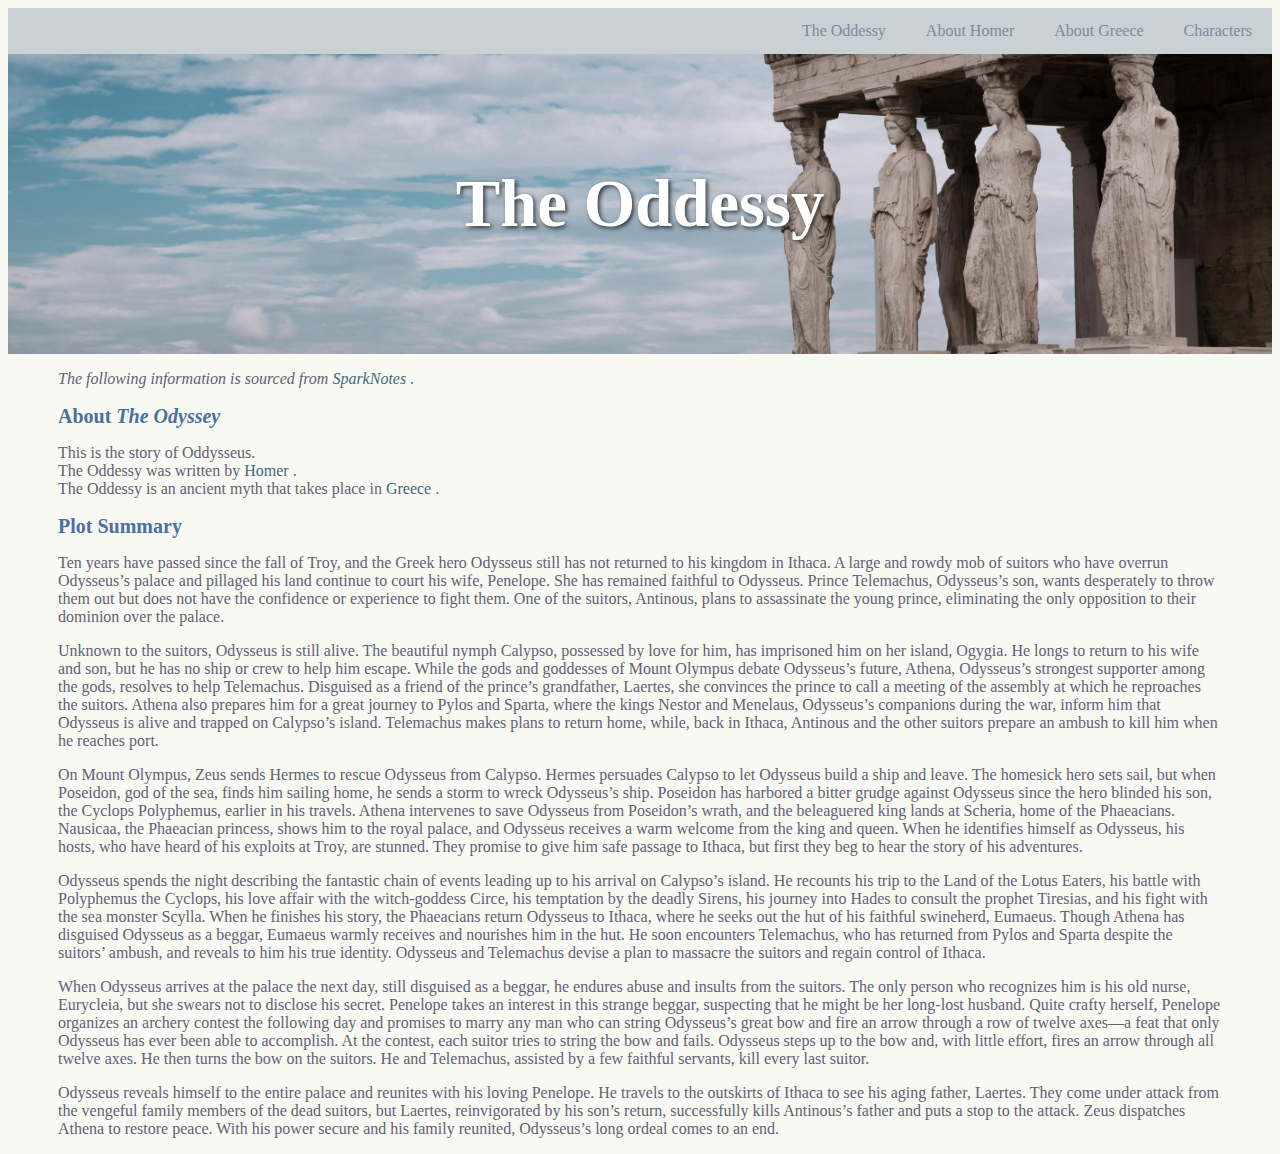
<file: myth/index.html>
<!DOCTYPE html>

<head>
    <title>The Oddessy</title>
    <link rel="stylesheet" type="text/css" href="myth.css" />
</head>

<body>
    <nav>
        <a href="characters.html">Characters</a>
        <a href="about.html">About Greece</a>
        <a href="oddy.html">About Homer</a>
        <a href="index.html">The Oddessy</a>
    </nav>
    
    <div class="title-section">
        <h1>The Oddessy</h1>
    </div>

    <div class = "greece">
        <div>
            <p>
                <i>
                    The following information is sourced from 
                    <a href="https://www.sparknotes.com/lit/odyssey/summary/">
                        SparkNotes
                    </a>.
                </i>
            </p>
            <div>
                <h2>About 
                    <i>
                        The Odyssey
                    </i>
                </h2>
                <p>This is the story of Oddysseus.<br>
                    The Oddessy was written by 
                    <a href="oddy.html">
                        Homer
                    </a>. <br>
                    The Oddessy is an ancient myth that takes place in 
                    <a href="about.html">
                        Greece
                    </a>.
                </p>
            </div>
            <div>
                <h2>Plot Summary</h2>
                <p>
                    Ten years have passed since the fall of Troy, and the Greek hero Odysseus still has not returned to his kingdom in Ithaca. 
                    A large and rowdy mob of suitors who have overrun Odysseus’s palace and pillaged his land continue to court his wife, Penelope. 
                    She has remained faithful to Odysseus. Prince Telemachus, Odysseus’s son, wants desperately to throw them out but does not have 
                    the confidence or experience to fight them. One of the suitors, Antinous, plans to assassinate the young prince, eliminating the 
                    only opposition to their dominion over the palace.
                </p>
                <p>
                    Unknown to the suitors, Odysseus is still alive. The beautiful nymph Calypso, possessed by love for him, has imprisoned him on 
                    her island, Ogygia. He longs to return to his wife and son, but he has no ship or crew to help him escape. While the gods and 
                    goddesses of Mount Olympus debate Odysseus’s future, Athena, Odysseus’s strongest supporter among the gods, resolves to help 
                    Telemachus. Disguised as a friend of the prince’s grandfather, Laertes, she convinces the prince to call a meeting of the 
                    assembly at which he reproaches the suitors. Athena also prepares him for a great journey to Pylos and Sparta, where the kings 
                    Nestor and Menelaus, Odysseus’s companions during the war, inform him that Odysseus is alive and trapped on Calypso’s island. 
                    Telemachus makes plans to return home, while, back in Ithaca, Antinous and the other suitors prepare an ambush to kill him when 
                    he reaches port.
                </p>
                <p>
                    On Mount Olympus, Zeus sends Hermes to rescue Odysseus from Calypso. Hermes persuades Calypso to let Odysseus build a ship and 
                    leave. The homesick hero sets sail, but when Poseidon, god of the sea, finds him sailing home, he sends a storm to wreck 
                    Odysseus’s ship. Poseidon has harbored a bitter grudge against Odysseus since the hero blinded his son, the Cyclops Polyphemus, 
                    earlier in his travels. Athena intervenes to save Odysseus from Poseidon’s wrath, and the beleaguered king lands at Scheria, home 
                    of the Phaeacians. Nausicaa, the Phaeacian princess, shows him to the royal palace, and Odysseus receives a warm welcome from the 
                    king and queen. When he identifies himself as Odysseus, his hosts, who have heard of his exploits at Troy, are stunned. They 
                    promise to give him safe passage to Ithaca, but first they beg to hear the story of his adventures.
                </p>
                <p>
                    Odysseus spends the night describing the fantastic chain of events leading up to his arrival on Calypso’s island. He recounts his 
                    trip to the Land of the Lotus Eaters, his battle with Polyphemus the Cyclops, his love affair with the witch-goddess Circe, his 
                    temptation by the deadly Sirens, his journey into Hades to consult the prophet Tiresias, and his fight with the sea monster Scylla. 
                    When he finishes his story, the Phaeacians return Odysseus to Ithaca, where he seeks out the hut of his faithful swineherd, Eumaeus. 
                    Though Athena has disguised Odysseus as a beggar, Eumaeus warmly receives and nourishes him in the hut. He soon encounters Telemachus, 
                    who has returned from Pylos and Sparta despite the suitors’ ambush, and reveals to him his true identity. Odysseus and Telemachus 
                    devise a plan to massacre the suitors and regain control of Ithaca.
                </p>
                <p>
                    When Odysseus arrives at the palace the next day, still disguised as a beggar, he endures abuse and insults from the suitors. 
                    The only person who recognizes him is his old nurse, Eurycleia, but she swears not to disclose his secret. Penelope takes an 
                    interest in this strange beggar, suspecting that he might be her long-lost husband. Quite crafty herself, Penelope organizes an 
                    archery contest the following day and promises to marry any man who can string Odysseus’s great bow and fire an arrow through a 
                    row of twelve axes—a feat that only Odysseus has ever been able to accomplish. At the contest, each suitor tries to string the 
                    bow and fails. Odysseus steps up to the bow and, with little effort, fires an arrow through all twelve axes. He then turns the 
                    bow on the suitors. He and Telemachus, assisted by a few faithful servants, kill every last suitor.
                </p>
                <p>
                    Odysseus reveals himself to the entire palace and reunites with his loving Penelope. He travels to the outskirts of Ithaca to 
                    see his aging father, Laertes. They come under attack from the vengeful family members of the dead suitors, but Laertes, 
                    reinvigorated by his son’s return, successfully kills Antinous’s father and puts a stop to the attack. Zeus dispatches Athena 
                    to restore peace. With his power secure and his family reunited, Odysseus’s long ordeal comes to an end.
                </p>
            </div>
        </div>
    </div>
</body>

</html>
</file>
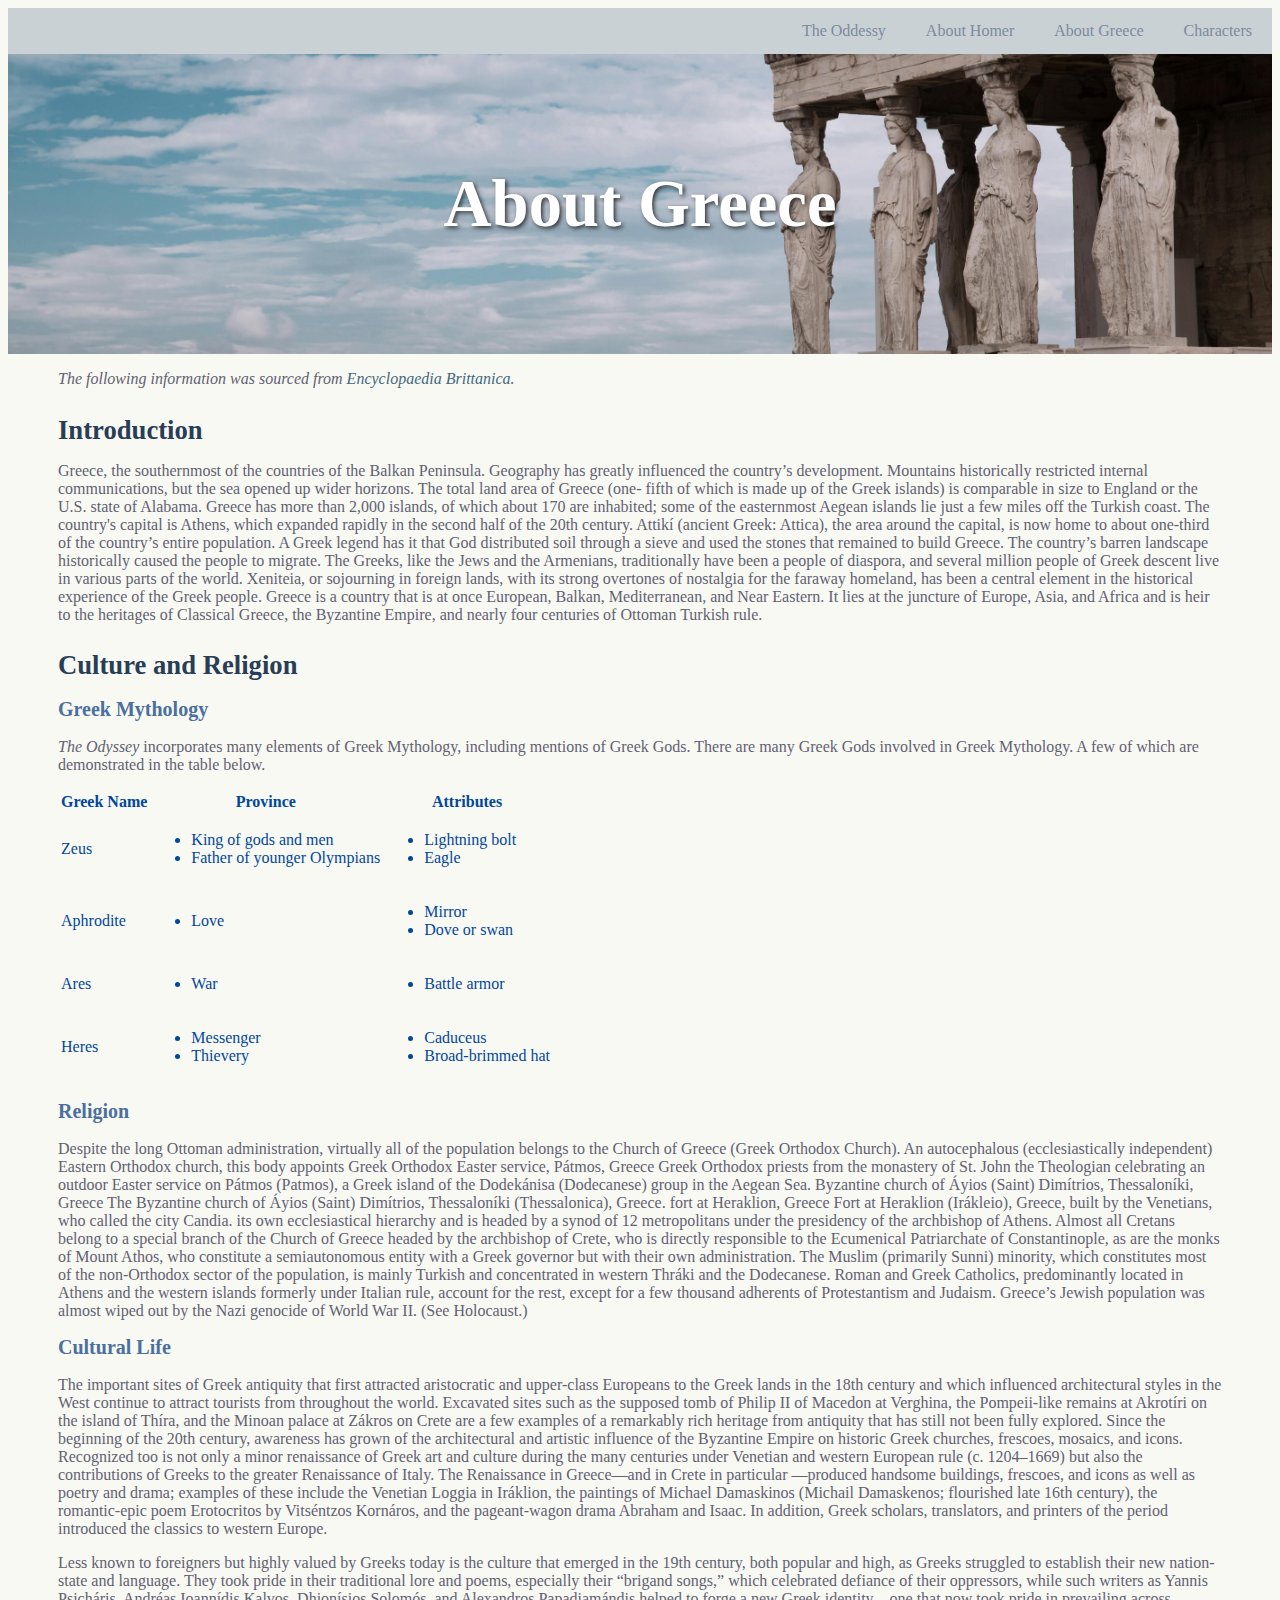
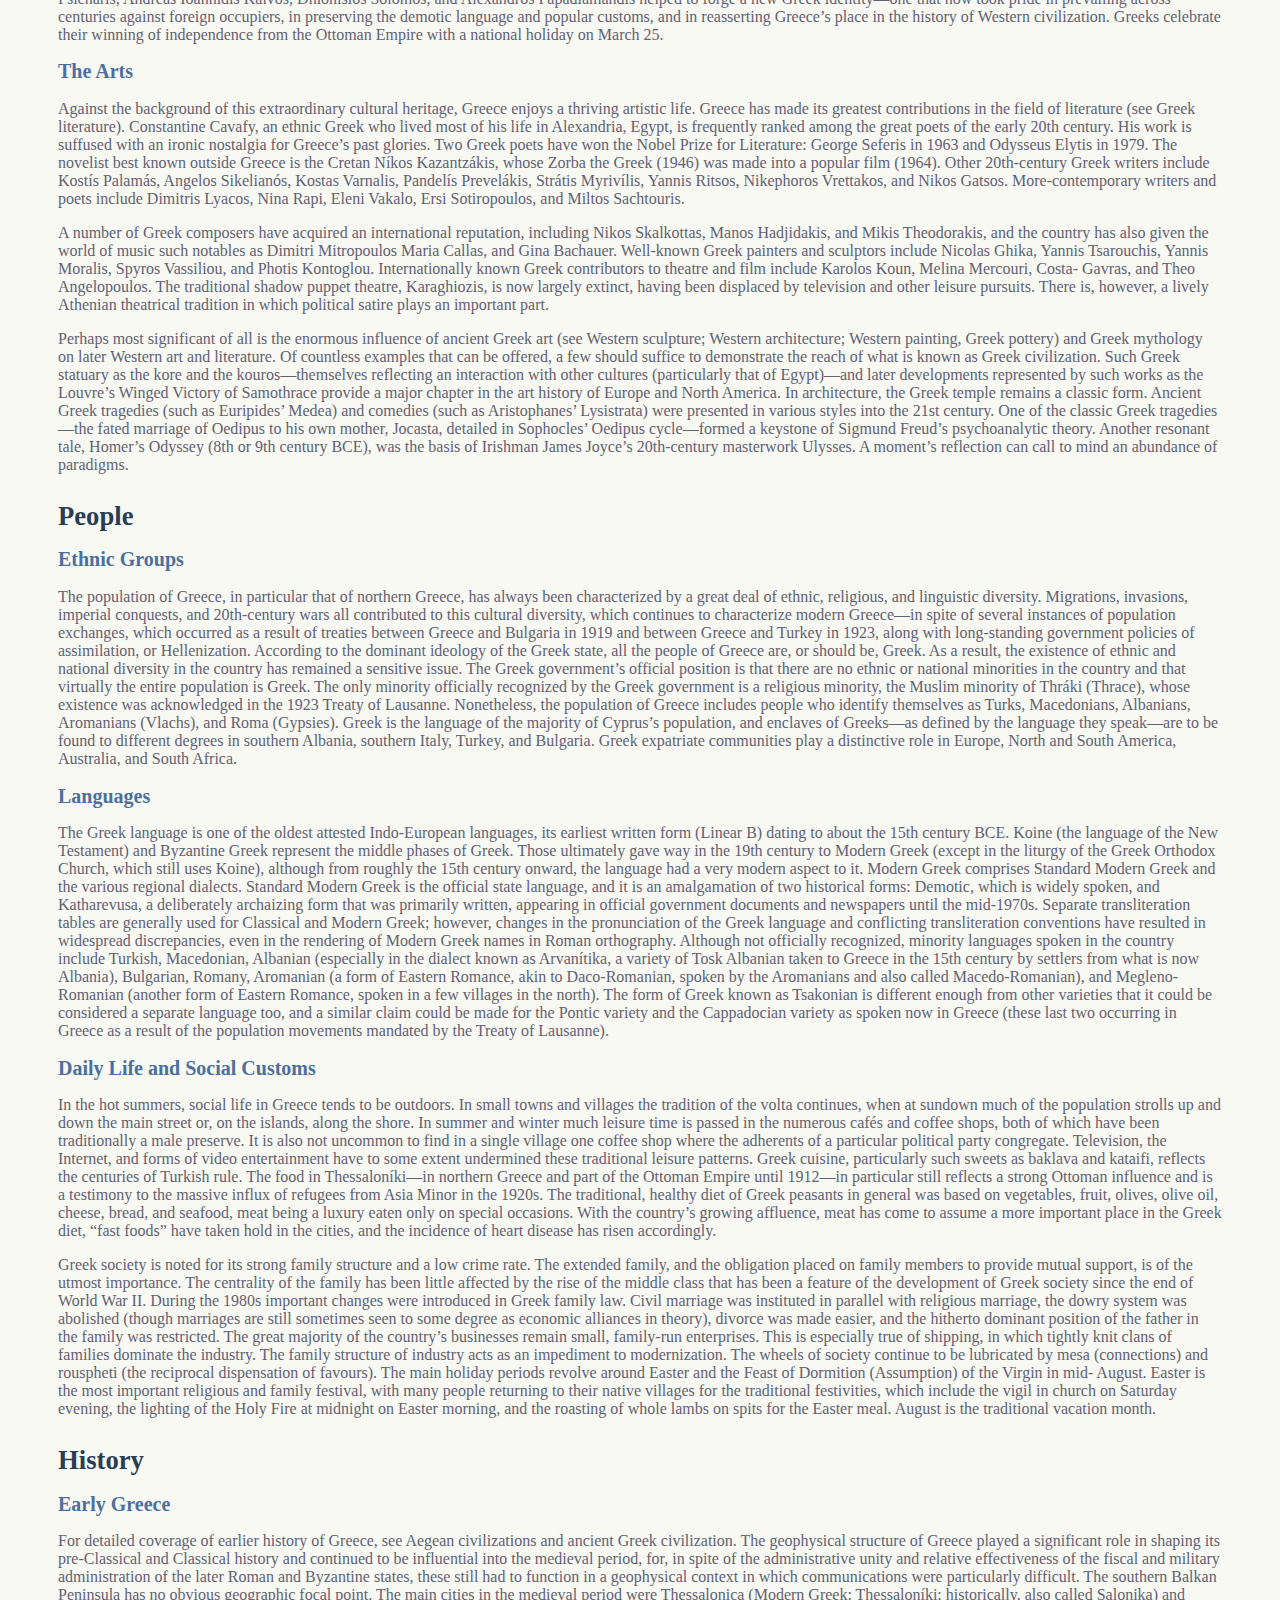
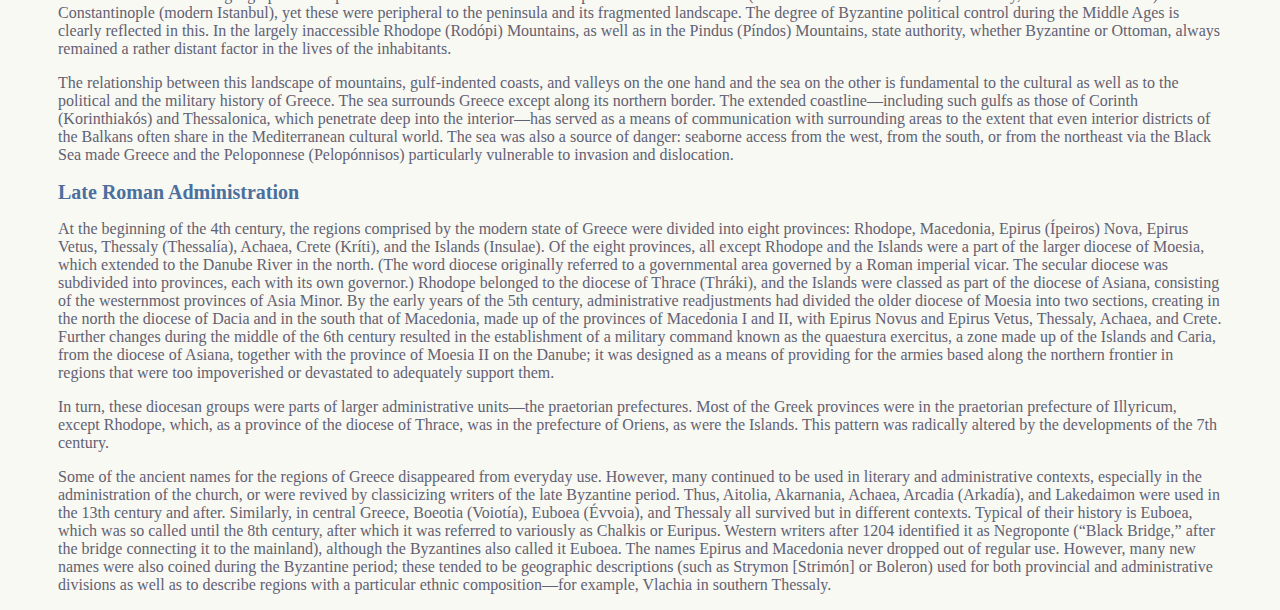
<file: myth/about.html>
<!DOCTYPE html>

<head>
    <title>About Greece</title>
    <link rel="stylesheet" type="text/css" href="myth.css" />
</head>

<body>
    <nav>
        <a href="characters.html">Characters</a>
        <a href="about.html">About Greece</a>
        <a href="oddy.html">About Homer</a>
        <a href="index.html">The Oddessy</a>
    </nav>

    <div class="title-section">
        <h1>About Greece</h1>
    </div>

    <div class = "greece">
    
        <p>
            <i>The following information was sourced from <a href="https://www.britannica.com/place/Greece">Encyclopaedia Brittanica</a>.</i>
        </p>
        <div>
            <h3>Introduction</h3>
            <p>
                Greece, the southernmost of the countries of the Balkan Peninsula. Geography has greatly influenced the country’s 
                development. Mountains historically restricted internal communications, but the
                sea opened up wider horizons. The total land area of Greece (one-
                fifth of which is made up of the Greek islands) is comparable in size
                to England or the U.S. state of Alabama.
                Greece has more than 2,000 islands, of which about 170 are
                inhabited; some of the easternmost Aegean islands lie just a few
                miles off the Turkish coast. The country's capital is Athens, which
                expanded rapidly in the second half of the 20th century. Attikí
                (ancient Greek: Attica), the area around the capital, is now home to
                about one-third of the country’s entire population.
                A Greek legend has it that God distributed soil through a sieve and
                used the stones that remained to build Greece. The country’s barren
                landscape historically caused the people to migrate. The Greeks, like
                the Jews and the Armenians, traditionally have been a people of
                diaspora, and several million people of Greek descent live in various
                parts of the world. Xeniteia, or sojourning in foreign lands, with its
                strong overtones of nostalgia for the faraway homeland, has been a
                central element in the historical experience of the Greek people.
                Greece is a country that is at once European, Balkan, Mediterranean,
                and Near Eastern. It lies at the juncture of Europe, Asia, and Africa
                and is heir to the heritages of Classical Greece, the Byzantine
                Empire, and nearly four centuries of Ottoman Turkish rule.
            </p>
        </div>
        <div>
            <h3>Culture and Religion</h3>
            <h2>Greek Mythology</h2>
            <p>
                <i>
                    The Odyssey
                </i> 
                incorporates many elements of Greek Mythology, including mentions of Greek Gods. 
                There are many Greek Gods involved in Greek Mythology. A few of which are demonstrated in the table below. 
            </p>
            
            <table class="gods_table">
                <tr>
                    <th>Greek Name</th>
                    <th>Province</th>
                    <th>Attributes</th>
                </tr>
                <tr>
                    <td>Zeus</td>
                    <td>
                        <ul>
                            <li>King of gods and men</li>
                            <li>Father of younger Olympians</li>
                        </ul>
                    </td>
                    <td>
                        <ul>
                            <li>Lightning bolt</li>
                            <li>Eagle</li>
                        </ul>
                    </td>
                </tr>
                <tr>
                    <td>Aphrodite</td>
                    <td>
                        <ul>
                            <li>Love</li>
                        </ul>
                    </td>
                    <td>
                        <ul>
                            <li>Mirror</li>
                            <li>Dove or swan</li>
                        </ul>
                    </td>
                </tr>
                <tr>
                    <td>Ares</td>
                    <td>
                        <ul>
                            <li>War</li>
                        </ul>
                    </td>
                    <td>
                        <ul>
                            <li>Battle armor</li>
                        </ul>
                    </td>
                </tr>
                <tr>
                    <td>Heres</td>
                    <td>
                        <ul>
                            <li>Messenger</li>
                            <li>Thievery</li>
                        </ul>
                    </td>
                    <td>
                        <ul>
                            <li>Caduceus</li>
                            <li>Broad-brimmed hat</li>
                        </ul>
                    </td>
                </tr>
            </table>
            
            <h2>Religion</h2>
            <p>
                Despite the long Ottoman administration, virtually all of the population belongs to the Church of Greece (Greek
                Orthodox Church). An autocephalous (ecclesiastically independent) Eastern Orthodox church, this body appoints
                Greek Orthodox Easter service,
                Pátmos, Greece
                Greek Orthodox priests from the
                monastery of St. John the Theologian
                celebrating an outdoor Easter service
                on Pátmos (Patmos), a Greek island
                of the Dodekánisa (Dodecanese)
                group in the Aegean Sea.
                Byzantine church of Áyios (Saint)
                Dimítrios, Thessaloníki, Greece
                The Byzantine church of Áyios (Saint)
                Dimítrios, Thessaloníki
                (Thessalonica), Greece.
                fort at Heraklion, Greece
                Fort at Heraklion (Irákleio), Greece,
                built by the Venetians, who called the
                city Candia.
                its own ecclesiastical hierarchy and is headed by a synod of 12
                metropolitans under the presidency of the archbishop of Athens.
                Almost all Cretans belong to a special branch of the Church of
                Greece headed by the archbishop of Crete, who is directly
                responsible to the Ecumenical Patriarchate of Constantinople, as are
                the monks of Mount Athos, who constitute a semiautonomous entity
                with a Greek governor but with their own administration.
                The Muslim (primarily Sunni) minority, which constitutes most of
                the non-Orthodox sector of the population, is mainly Turkish and
                concentrated in western Thráki and the Dodecanese. Roman and
                Greek Catholics, predominantly located in Athens and the western
                islands formerly under Italian rule, account for the rest, except for a
                few thousand adherents of Protestantism and Judaism. Greece’s
                Jewish population was almost wiped out by the Nazi genocide of
                World War II. (See Holocaust.)
            </p>
        
            <h2>Cultural Life</h2>
            <p>
                The important sites of Greek antiquity that first attracted aristocratic and upper-class Europeans to the Greek
                lands in the 18th century and which influenced architectural styles in the West continue to attract tourists from
                throughout the world. Excavated sites such as the supposed tomb of Philip II of Macedon at Verghina, the
                Pompeii-like remains at Akrotíri on the island of Thíra, and the Minoan palace at Zákros on Crete are a few
                examples of a remarkably rich heritage from antiquity that has still not been fully explored. Since the beginning
                of the 20th century, awareness has grown of the architectural and artistic influence of the Byzantine Empire on
                historic Greek churches, frescoes, mosaics, and icons. Recognized too is not only a minor renaissance of Greek
                art and culture during the many centuries under Venetian and western European rule (c. 1204–1669) but also the
                contributions of Greeks to the greater Renaissance of Italy. The Renaissance in Greece—and in Crete in particular
                —produced handsome buildings, frescoes, and icons as well as poetry and drama; examples of these include the
                Venetian Loggia in Iráklion, the paintings of Michael Damaskinos (Michail Damaskenos; flourished late 16th
                century), the romantic-epic poem Erotocritos by Vitséntzos Kornáros, and the pageant-wagon drama Abraham
                and Isaac. In addition, Greek scholars, translators, and printers of the period introduced the classics to western
                Europe.
            </p>
            <p>
                Less known to foreigners but highly valued by Greeks today is the culture that emerged in the 19th century, both
                popular and high, as Greeks struggled to establish their new nation-state and language. They took pride in their
                traditional lore and poems, especially their “brigand songs,” which celebrated defiance of their oppressors, while
                such writers as Yannis Psicháris, Andréas Ioannídis Kalvos, Dhionísios Solomós, and Alexandros Papadiamándis
                helped to forge a new Greek identity—one that now took pride in prevailing across centuries against foreign
                occupiers, in preserving the demotic language and popular customs, and in reasserting Greece’s place in the
                history of Western civilization. Greeks celebrate their winning of independence from the Ottoman Empire with a
                national holiday on March 25.
            </p>
        
            <h2>The Arts</h2>
        
            <p> 
                Against the background of this extraordinary cultural heritage, Greece enjoys a thriving artistic life. Greece has
                made its greatest contributions in the field of literature (see Greek literature). Constantine Cavafy, an ethnic Greek
                who lived most of his life in Alexandria, Egypt, is frequently ranked among the great poets of the early 20th
                century. His work is suffused with an ironic nostalgia for Greece’s past glories. Two Greek poets have won the
                Nobel Prize for Literature: George Seferis in 1963 and Odysseus Elytis in 1979. The novelist best known outside
                Greece is the Cretan Níkos Kazantzákis, whose Zorba the Greek (1946) was made into a popular film (1964).
                Other 20th-century Greek writers include Kostís Palamás, Angelos Sikelianós, Kostas Varnalis, Pandelís
                Prevelákis, Strátis Myrivílis, Yannis Ritsos, Nikephoros Vrettakos, and Nikos Gatsos. More-contemporary writers
                and poets include Dimitris Lyacos, Nina Rapi, Eleni Vakalo, Ersi Sotiropoulos, and Miltos Sachtouris.
            </p>
            <p>
                A number of Greek composers have acquired an international reputation, including Nikos Skalkottas, Manos
                Hadjidakis, and Mikis Theodorakis, and the country has also given the world of music such notables as Dimitri
                Mitropoulos Maria Callas, and Gina Bachauer. Well-known Greek painters and sculptors include Nicolas Ghika,
                Yannis Tsarouchis, Yannis Moralis, Spyros Vassiliou, and Photis Kontoglou.
                Internationally known Greek contributors to theatre and film include Karolos Koun, Melina Mercouri, Costa-
                Gavras, and Theo Angelopoulos. The traditional shadow puppet theatre, Karaghiozis, is now largely extinct,
                having been displaced by television and other leisure pursuits. There is, however, a lively Athenian theatrical
                tradition in which political satire plays an important part.
            </p>
            <p>
                Perhaps most significant of all is the enormous influence of ancient Greek art (see Western sculpture; Western
                architecture; Western painting, Greek pottery) and Greek mythology on later Western art and literature. Of
                countless examples that can be offered, a few should suffice to demonstrate the reach of what is known as Greek
                civilization. Such Greek statuary as the kore and the kouros—themselves reflecting an interaction with other
                cultures (particularly that of Egypt)—and later developments represented by such works as the Louvre’s Winged
                Victory of Samothrace provide a major chapter in the art history of Europe and North America. In architecture, the
                Greek temple remains a classic form. Ancient Greek tragedies (such as Euripides’ Medea) and comedies (such as
                Aristophanes’ Lysistrata) were presented in various styles into the 21st century. One of the classic Greek tragedies
                —the fated marriage of Oedipus to his own mother, Jocasta, detailed in Sophocles’ Oedipus cycle—formed a
                keystone of Sigmund Freud’s psychoanalytic theory. Another resonant tale, Homer’s Odyssey (8th or 9th century
                BCE), was the basis of Irishman James Joyce’s 20th-century masterwork Ulysses. A moment’s reflection can call
                to mind an abundance of paradigms.
            </p>
        </div>
        

        <div>
            <h3>People</h3>
            <h2>Ethnic Groups</h2>
            <p>
                The population of Greece, in particular that of northern Greece, has always been characterized by a great deal of ethnic, religious, and
                linguistic diversity. Migrations, invasions, imperial conquests, and 20th-century wars all contributed to this
                cultural diversity, which continues to characterize modern Greece—in spite of several instances of population
                exchanges, which occurred as a result of treaties between Greece and Bulgaria in 1919 and between Greece and
                Turkey in 1923, along with long-standing government policies of assimilation, or Hellenization. According to the
                dominant ideology of the Greek state, all the people of Greece are, or should be, Greek. As a result, the existence
                of ethnic and national diversity in the country has remained a sensitive issue. The Greek government’s official
                position is that there are no ethnic or national minorities in the country and that virtually the entire population is
                Greek. The only minority officially recognized by the Greek government is a religious minority, the Muslim
                minority of Thráki (Thrace), whose existence was acknowledged in the 1923 Treaty of Lausanne. Nonetheless,
                the population of Greece includes people who identify themselves as Turks, Macedonians, Albanians, Aromanians
                (Vlachs), and Roma (Gypsies). Greek is the language of the majority of Cyprus’s population, and enclaves of
                Greeks—as defined by the language they speak—are to be found to different degrees in southern Albania,
                southern Italy, Turkey, and Bulgaria. Greek expatriate communities play a distinctive role in Europe, North and
                South America, Australia, and South Africa.
            </p>
            <h2>Languages</h2>
            <p>
                The Greek language is one of the oldest attested Indo-European languages, its earliest written form (Linear B)
                dating to about the 15th century BCE. Koine (the language of the New Testament) and Byzantine Greek represent
                the middle phases of Greek. Those ultimately gave way in the 19th century to Modern Greek (except in the liturgy
                of the Greek Orthodox Church, which still uses Koine), although from roughly the 15th century onward, the
                language had a very modern aspect to it. Modern Greek comprises Standard Modern Greek and the various
                regional dialects. Standard Modern Greek is the official state language, and it is an amalgamation of two
                historical forms: Demotic, which is widely spoken, and Katharevusa, a deliberately archaizing form that was
                primarily written, appearing in official government documents and newspapers until the mid-1970s. Separate
                transliteration tables are generally used for Classical and Modern Greek; however, changes in the pronunciation
                of the Greek language and conflicting transliteration conventions have resulted in widespread discrepancies, even
                in the rendering of Modern Greek names in Roman orthography. Although not officially recognized, minority
                languages spoken in the country include Turkish, Macedonian, Albanian (especially in the dialect known as
                Arvanítika, a variety of Tosk Albanian taken to Greece in the 15th century by settlers from what is now Albania),
                Bulgarian, Romany, Aromanian (a form of Eastern Romance, akin to Daco-Romanian, spoken by the Aromanians
                and also called Macedo-Romanian), and Megleno-Romanian (another form of Eastern Romance, spoken in a few
                villages in the north). The form of Greek known as Tsakonian is different enough from other varieties that it could
                be considered a separate language too, and a similar claim could be made for the Pontic variety and the
                Cappadocian variety as spoken now in Greece (these last two occurring in Greece as a result of the population
                movements mandated by the Treaty of Lausanne).
            </p>
                    
            <h2>Daily Life and Social Customs</h2>
            <p>
                In the hot summers, social life in Greece tends to be outdoors. In small towns and villages the tradition of the
                volta continues, when at sundown much of the population strolls up and down the main street or, on the islands,
                along the shore. In summer and winter much leisure time is passed in the numerous cafés and coffee shops, both
                of which have been traditionally a male preserve. It is also not uncommon to find in a single village one coffee
                shop where the adherents of a particular political party congregate. Television, the Internet, and forms of video
                entertainment have to some extent undermined these traditional leisure patterns.
                Greek cuisine, particularly such sweets as baklava and kataifi, reflects the centuries of Turkish rule. The food in
                Thessaloníki—in northern Greece and part of the Ottoman Empire until 1912—in particular still reflects a strong
                Ottoman influence and is a testimony to the massive influx of refugees from Asia Minor in the 1920s. The
                traditional, healthy diet of Greek peasants in general was based on vegetables, fruit, olives, olive oil, cheese,
                bread, and seafood, meat being a luxury eaten only on special occasions. With the country’s growing affluence,
                meat has come to assume a more important place in the Greek diet, “fast foods” have taken hold in the cities, and
                the incidence of heart disease has risen accordingly.
            </p>
            <p>
                Greek society is noted for its strong family structure and a low crime rate. The extended family, and the obligation
                placed on family members to provide mutual support, is of the utmost importance. The centrality of the family
                has been little affected by the rise of the middle class that has been a feature of the development of Greek society
                since the end of World War II. During the 1980s important changes were introduced in Greek family law. Civil
                marriage was instituted in parallel with religious marriage, the dowry system was abolished (though marriages are
                still sometimes seen to some degree as economic alliances in theory), divorce was made easier, and the hitherto
                dominant position of the father in the family was restricted. The great majority of the country’s businesses remain
                small, family-run enterprises. This is especially true of shipping, in which tightly knit clans of families dominate
                the industry. The family structure of industry acts as an impediment to modernization. The wheels of society
                continue to be lubricated by mesa (connections) and rouspheti (the reciprocal dispensation of favours).
                The main holiday periods revolve around Easter and the Feast of Dormition (Assumption) of the Virgin in mid-
                August. Easter is the most important religious and family festival, with many people returning to their native
                villages for the traditional festivities, which include the vigil in church on Saturday evening, the lighting of the
                Holy Fire at midnight on Easter morning, and the roasting of whole lambs on spits for the Easter meal. August is
                the traditional vacation month.
            </p>
        </div>

        <div>
            <h3>History</h3>
            <h2>Early Greece</h2>
            <p> For detailed coverage of earlier history of Greece, see Aegean civilizations and ancient Greek civilization.
                The geophysical structure of Greece played a significant role in shaping its pre-Classical and Classical history and
                continued to be influential into the medieval period, for, in spite of the administrative unity and relative
                effectiveness of the fiscal and military administration of the later Roman and Byzantine states, these still had to
                function in a geophysical context in which communications were particularly difficult. The southern Balkan
                Peninsula has no obvious geographic focal point. The main cities in the medieval period were Thessalonica
                (Modern Greek: Thessaloníki; historically, also called Salonika) and Constantinople (modern Istanbul), yet these
                were peripheral to the peninsula and its fragmented landscape. The degree of Byzantine political control during
                the Middle Ages is clearly reflected in this. In the largely inaccessible Rhodope (Rodópi) Mountains, as well as in
                the Pindus (Píndos) Mountains, state authority, whether Byzantine or Ottoman, always remained a rather distant
                factor in the lives of the inhabitants.
            </p>
            <p>
                The relationship between this landscape of mountains, gulf-indented coasts, and valleys on the one hand and the
                sea on the other is fundamental to the cultural as well as to the political and the military history of Greece. The
                sea surrounds Greece except along its northern border. The extended coastline—including such gulfs as those of
                Corinth (Korinthiakós) and Thessalonica, which penetrate deep into the interior—has served as a means of
                communication with surrounding areas to the extent that even interior districts of the Balkans often share in the
                Mediterranean cultural world. The sea was also a source of danger: seaborne access from the west, from the
                south, or from the northeast via the Black Sea made Greece and the Peloponnese (Pelopónnisos) particularly
                vulnerable to invasion and dislocation.
            </p>
            
            <h2>Late Roman Administration</h2>
            <p>
                At the beginning of the 4th century, the regions comprised by the modern state of Greece were divided into eight
                provinces: Rhodope, Macedonia, Epirus (Ípeiros) Nova, Epirus Vetus, Thessaly (Thessalía), Achaea, Crete (Kríti),
                and the Islands (Insulae). Of the eight provinces, all except Rhodope and the Islands were a part of the larger
                diocese of Moesia, which extended to the Danube River in the north. (The word diocese originally referred to a
                governmental area governed by a Roman imperial vicar. The secular diocese was subdivided into provinces, each
                with its own governor.) Rhodope belonged to the diocese of Thrace (Thráki), and the Islands were classed as part
                of the diocese of Asiana, consisting of the westernmost provinces of Asia Minor. By the early years of the 5th
                century, administrative readjustments had divided the older diocese of Moesia into two sections, creating in the
                north the diocese of Dacia and in the south that of Macedonia, made up of the provinces of Macedonia I and II,
                with Epirus Novus and Epirus Vetus, Thessaly, Achaea, and Crete. Further changes during the middle of the 6th
                century resulted in the establishment of a military command known as the quaestura exercitus, a zone made up of
                the Islands and Caria, from the diocese of Asiana, together with the province of Moesia II on the Danube; it was
                designed as a means of providing for the armies based along the northern frontier in regions that were too
                impoverished or devastated to adequately support them.
            </p>
            <p>
                In turn, these diocesan groups were parts of larger administrative units—the praetorian prefectures. Most of the
                Greek provinces were in the praetorian prefecture of Illyricum, except Rhodope, which, as a province of the
                diocese of Thrace, was in the prefecture of Oriens, as were the Islands. This pattern was radically altered by the
                developments of the 7th century.
            </p>
            <p>
                Some of the ancient names for the regions of Greece disappeared from everyday use. However, many continued
                to be used in literary and administrative contexts, especially in the administration of the church, or were revived
                by classicizing writers of the late Byzantine period. Thus, Aitolia, Akarnania, Achaea, Arcadia (Arkadía), and
                Lakedaimon were used in the 13th century and after. Similarly, in central Greece, Boeotia (Voiotía), Euboea
                (Évvoia), and Thessaly all survived but in different contexts. Typical of their history is Euboea, which was so
                called until the 8th century, after which it was referred to variously as Chalkis or Euripus. Western writers after
                1204 identified it as Negroponte (“Black Bridge,” after the bridge connecting it to the mainland), although the
                Byzantines also called it Euboea. The names Epirus and Macedonia never dropped out of regular use. However,
                many new names were also coined during the Byzantine period; these tended to be geographic descriptions (such
                as Strymon [Strimón] or Boleron) used for both provincial and administrative divisions as well as to describe
                regions with a particular ethnic composition—for example, Vlachia in southern Thessaly.
            </p>
        </div>
    </div>
</body>
</html>
</file>
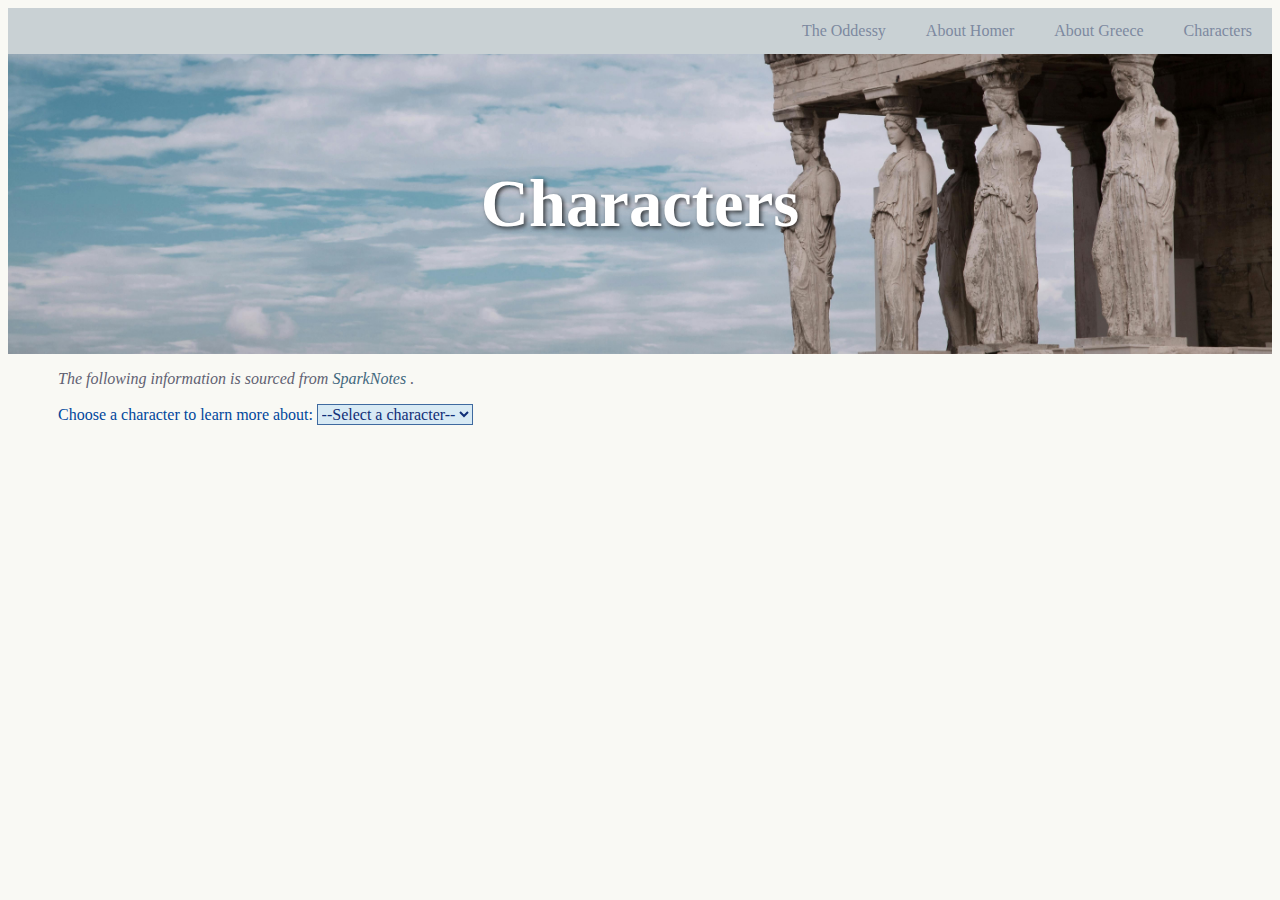
<file: myth/characters.html>
<!DOCTYPE html>

<head>
    <title>Oddysseus</title>
    <link rel="stylesheet" type="text/css" href="myth.css" />
</head>

<body>
    <nav>
        <a href="characters.html">Characters</a>
        <a href="about.html">About Greece</a>
        <a href="oddy.html">About Homer</a>
        <a href="index.html">The Oddessy</a>
    </nav>

    <div class="title-section">
        <h1>Characters</h1>
    </div>

    <div class="greece">
        <p>
            <i>
                The following information is sourced from 
                <a href="https://www.sparknotes.com/lit/odyssey/characters/">
                    SparkNotes
                </a>.
            </i>
        </p>

        <label for="characterSelect" class="gods_table">Choose a character to learn more about:</label>
        <select name = "characters" id="characterSelect" class = "gods_table">
            <option value="none">--Select a character--</option>
            <option value="Odysseus">Odysseus</option>
            <option value="Telemachus">Telemachus</option>
            <option value="Penelope">Penelope</option>
            <option value="Athena">Athena</option>
            <option value="Calypso">Calypso</option>
            <option value="Circe">Circe</option>
        </select>
    </div>


    <div id="paragraphContainer" class="greece">
        <div id="Odysseus" class="hidden container">
            <p>
                Odysseus has the defining character traits of a Homeric leader: strength, courage, nobility, a thirst for glory, and confidence in his authority. His most distinguishing trait, however, is his sharp intellect. Odysseus’s quick thinking helps him out of some very tough situations, as when he escapes from the cave of the Cyclops in Book 9, or when he hides his slaughter of the suitors by having his minstrel strike up a wedding tune in Book 23. He is also a convincing, articulate speaker and can win over or manipulate his audience with ease. When he first addresses Nausicaa on the island of Scheria, for example, his suave, comforting approach quickly wins her trust.
            </p>
            <p>
                Like other Homeric heroes, Odysseus longs to win kleos (“glory” won through great deeds), but he also wishes to complete his nostos (“homecoming”). He enjoys his luxurious life with Calypso in an exotic land, but only to a point. Eventually, he wants to return home, even though he admits that his wife cannot compare with Calypso. He thinks of home throughout the time he spends with the Phaeacians and also while on Circe’s island. Sometimes his glory-seeking gets in the way of his home-seeking, however. He sacks the land of the Cicones but loses men and time in the process. He waits too long in the cave of Polyphemus, enjoying the free milk and cheese he finds, and is trapped there when the Cyclops returns.
            </p>
            <p>
                Homeric characters are generally static. Though they may be very complex and realistic, they do not change over the course of the work as characters in modern novels and stories do. Odysseus and especially Telemachus break this rule. Early in his adventures, Odysseus’s love of glory prompts him to reveal his identity to the Cyclops and bring Poseidon’s wrath down on him. By the end of the epic, he seems much more willing to temper pride with patience. Disguised as a beggar, he does not immediately react to the abuse he receives from the suitors. Instead, he endures it until the traps he has set and the loyalties he has secured put him in a position from which he can strike back effectively.
            </p>
            <img src="odysseus.jpg" alt="Odysseus Image" class="right-image">
        </div>

        <div id = "Telemachus" class="hidden container">
            <p>
                Just an infant when his father left for Troy, Telemachus is still maturing when The Odyssey begins. He is wholly devoted to his mother and to maintaining his father’s estate, but he does not know how to protect them from the suitors. After all, it has only been a few years since he first realized what the suitors’ intentions were. His meeting with Athena in Book 1 changes things. Aside from improving his stature and bearing, she teaches him the responsibilities of a young prince. He soon becomes more assertive. He confronts the suitors and denounces the abuse of his estate, and when Penelope and Eurycleia become anxious or upset, he does not shy away from taking control.
            </p>
            <p>
                Telemachus never fully matches his father’s talents, at least not by The Odyssey’s conclusion. He has a stout heart and an active mind, and sometimes even a bit of a temper, but he never schemes with the same skill or speaks with quite the same fluency as Odysseus. In Book 22, he accidentally leaves a weapons storeroom unlocked, a careless mistake that allows the suitors to arm themselves. While Odysseus does make a few mistakes in judgment over the course of the epic, it is difficult to imagine him making such an absentminded blunder. Telemachus has not yet inherited his father’s brassy pride either. The scene with the bow captures the endpoint of his development perfectly. He tries and tries to string it, and very nearly does, but not quite. This episode reminds us that, at the close of The Odyssey, Telemachus still cannot match his father’s skills but is well on his way.
            </p>
            <img src="telemachus.jpeg" alt="Telemachus Image" class="right-image">
        </div>

        <div id = "Penelope" class="hidden container">
            <p>
                Though she has not seen Odysseus in twenty years, and despite pressure the suitors place on her to remarry, Penelope never loses faith in her husband. Her cares make her somewhat flighty and excitable, however. For this reason, Odysseus, Telemachus, and Athena often prefer to leave her in the dark about matters rather than upset her. Athena must distract her, for instance, so that she does not discover Odysseus’s identity when Eurycleia is washing him. Athena often comes to her in dreams to reassure or comfort her, for Penelope would otherwise spend her nights weeping in her bed.
            </p>
            <p>
                Though her love for Odysseus is unyielding, she responds to the suitors with some indecision. She never refuses to remarry outright. Instead, she puts off her decision and leads them on with promises that she will choose a new husband as soon as certain things happen. Her astute delaying tactics reveal her sly and artful side. The notion of not remarrying until she completes a burial shroud that she will never complete cleverly buys her time. Similarly, some commentators claim that her decision to marry whomever wins the archery contest of Book 21 results from her awareness that only her husband can win it. Some even claim that she recognizes her husband before she admits it to him in Book 2.
            </p>
            <img src="penelope.jpg" alt="Penelope Image" class="right-image">
        </div>
        <div id = "Athena" class="hidden container">
            <p>
                As goddess of wisdom and battle, Athena naturally has a soft spot for the brave and wily Odysseus. She helps him out of many tough situations, including his shipwreck in Book 5 and the mismatched battle of Book 22. She does not merely impart sense and safety to her passive charge, however. She takes an interest in Odysseus for the talents he already has and actively demonstrates. Although she reassures Odysseus during the battle with the suitors, she does not become fully involved, preferring instead to watch Odysseus fight and prevail on his own.
            </p>       
            <p>
                She also often helps Telemachus—as when she sends him off to Pylos and Sparta to earn a name for himself—but she has the most affection for Odysseus. Athena is confident, practical, clever, a master of disguises, and a great warrior, characteristics she finds reflected in Telemachus. Her role as goddess of the womanly arts gets very little attention in The Odyssey. Penelope works at the loom all the time but rarely sees Athena, and then usually only in dreams.
            </p>   
            <img src="athena.jpg" alt="Athena Image" class="right-image">  
        </div>
        <div id = "Calypso" class="hidden container">
            <p>
                Calypso is an immortal goddess who holds Odysseus prisoner for seven years on the island where she lives and forces him to be her lover. Calypso loves Odysseus and wants to make him immortal so he can stay with her and be her husband forever, even though she understands that he doesn’t love her back and wants to return to Penelope. Throughout the poem Calypso is described as “lustrous Calypso” and “the nymph with lovely braids.” In addition to being powerful, Calypso is smart and insightful. When Zeus orders Calypso to release Odysseus, she complains about the gods’ double standard which allows male deities to take human lovers but punishes goddesses who do the same: “You unrivalled lords of jealousy—/scandalized when goddesses sleep with mortals.” Calypso’s speech draws our attention to the similar double standard which exists in the mortal world of the poem. Neither the poet nor any of the poem’s characters rebuke Odysseus for sleeping with Calypso and Circe, but Penelope is repeatedly criticized for allowing the suitors to remain in her house, even though she has little or no power to expel them.
            </p>
            <img src="calypso.jpg" alt="Calypso Image" class="right-image">
        </div>
        <div id = "Circe" class="hidden container">
            <p>
                Circe is an immortal goddess who seeks to prevent Odysseus from returning home. Also like Calypso, Circe is described as “lustrous” and “the nymph with the lovely braids,” and is first seen weaving at her loom. Circe has magic powers, which she uses to turn some of Odysseus’s men into pigs. When Odysseus resists her magic with the help of the god Hermes, Circe invites him into her bed, then bathes him, feeds him, and releases his men from the spell she’s cast on them. Odysseus describes Circe’s home as overflowing with abundant food and luxury: “handmaids bustled through the halls[…]One draped the chairs with fine crimson covers[…]A third mulled heady, heart-warming wine[…]she eased me into a tub and bathed me.” In Circe’s home, Odysseus loses sight of the goal of returning to Ithaca, and he happily spends a year enjoying her hospitality, until his men remind him of their mission. Because Circe succeeds in distracting Odysseus from his quest, she can be seen as representing the dangers of excess comfort and pleasure. Once she agrees not to play any more tricks on Odysseus and his men, Circe turns out to be the ideal host – in fact, too ideal for any guest who wants to eventually leave.
            </p>
            <img src="circe.jpg" alt="Circe Image" class="right-image">
        </div>
    </div>

    <script src="script.js"></script>

</body>
</html>
</file>
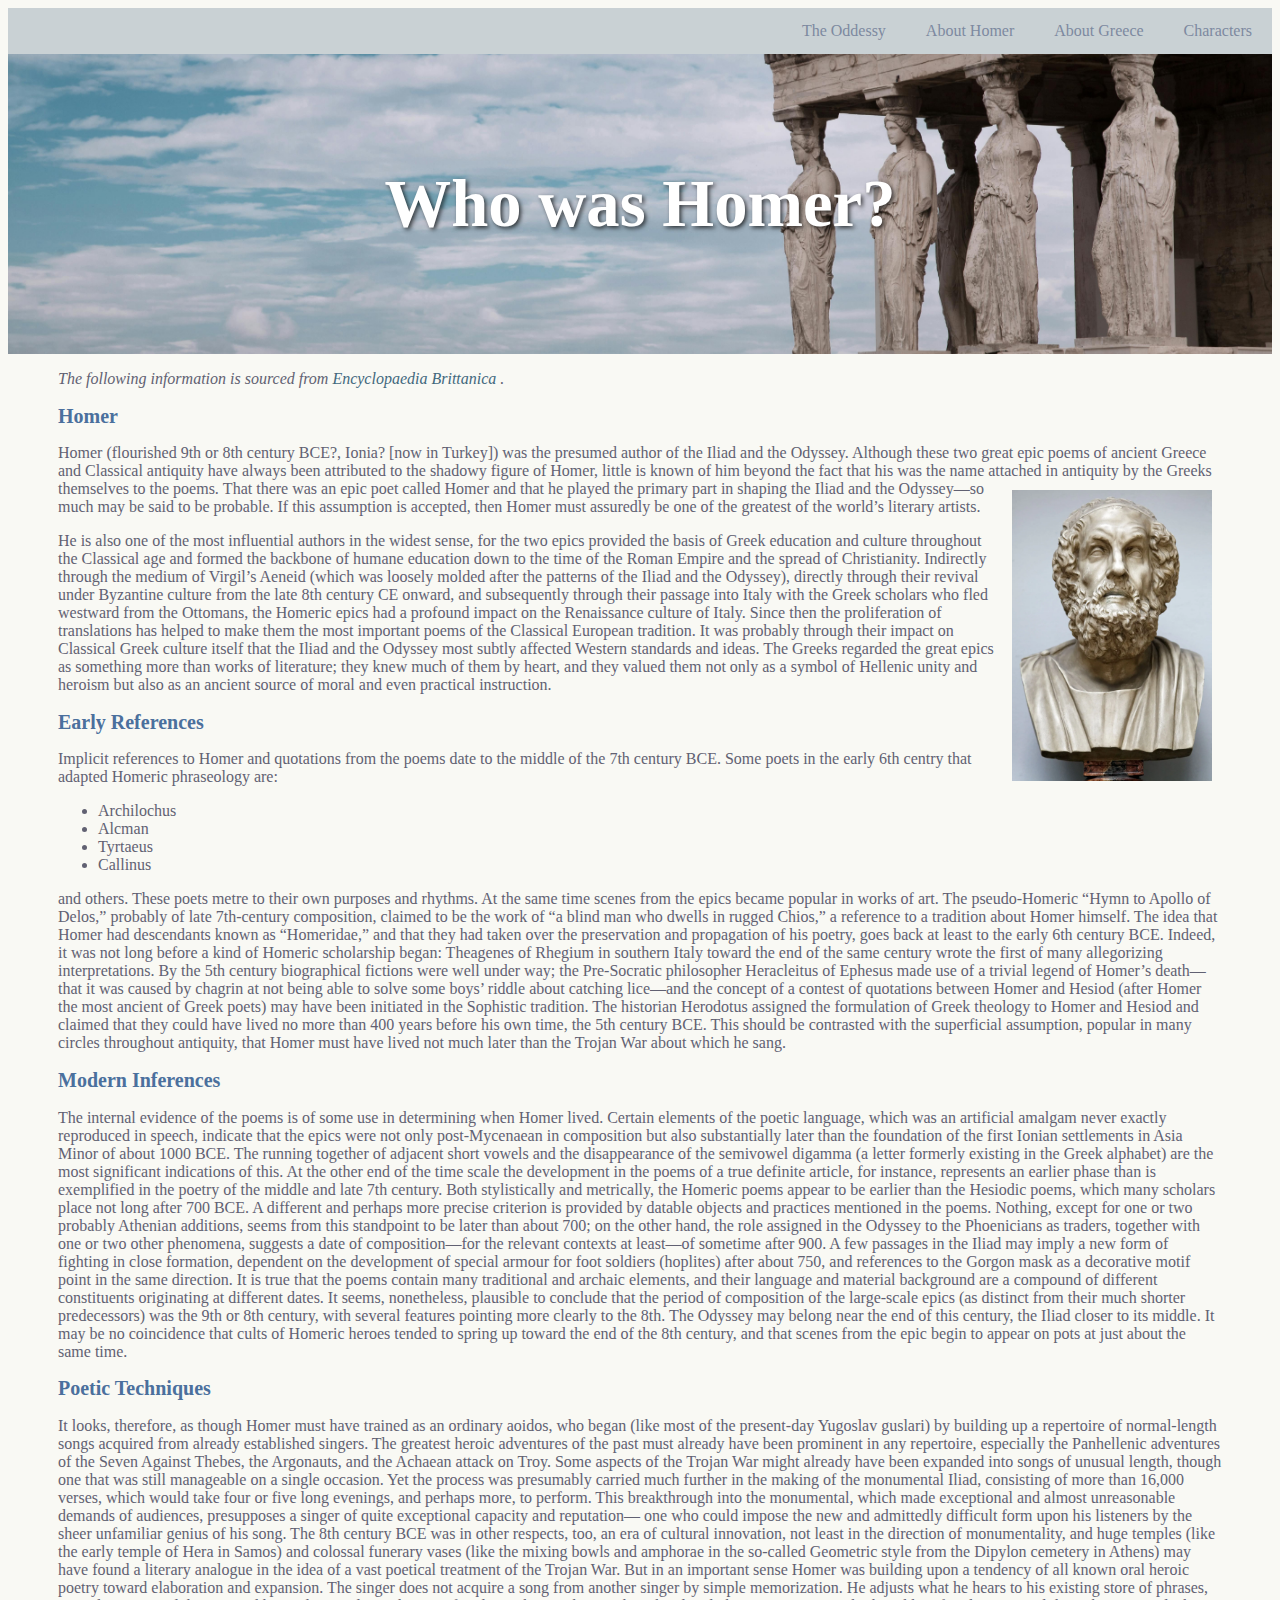
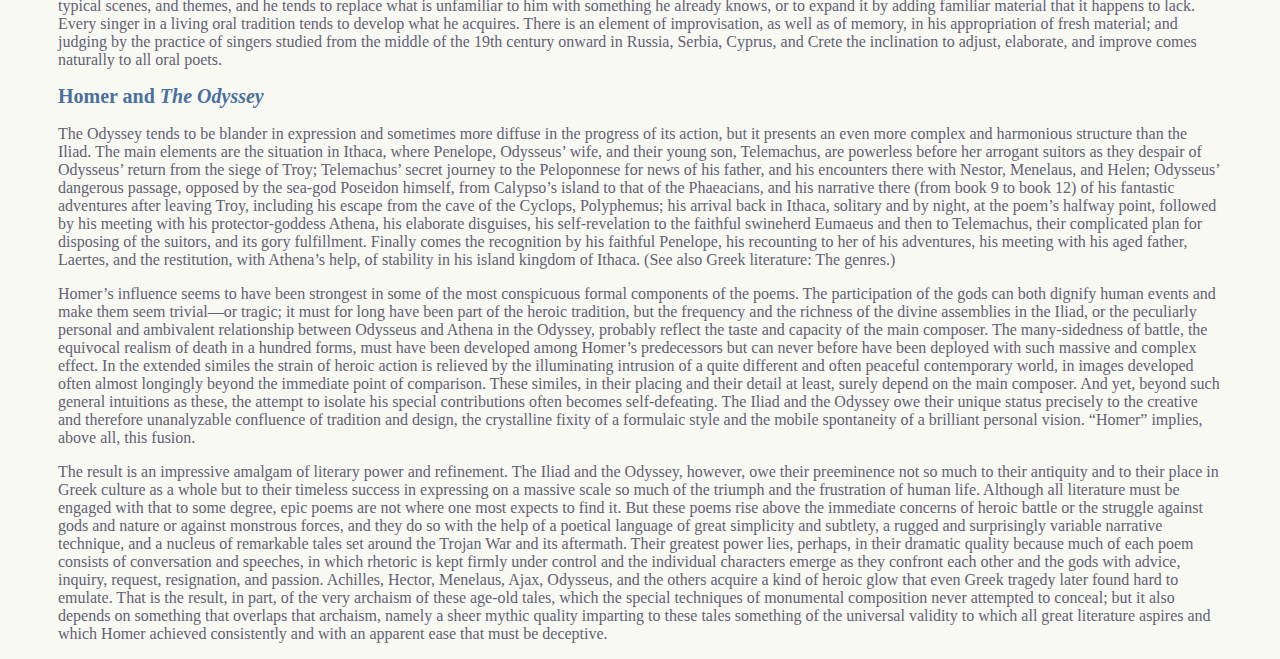
<file: myth/oddy.html>
<!DOCTYPE html>

<head>
    <title>Oddysseus</title>
    <link rel="stylesheet" type="text/css" href="myth.css" />
</head>

<body>
    <nav>
        <a href="characters.html">Characters</a>
        <a href="about.html">About Greece</a>
        <a href="oddy.html">About Homer</a>
        <a href="index.html">The Oddessy</a>
    </nav>

    <div class="title-section">
        <h1>Who was Homer?</h1>
    </div>

    <div class="greece">
        <p>
            <i>
                The following information is sourced from
                <a href="https://www.britannica.com/biography/Homer-Greek-poet">
                    Encyclopaedia Brittanica
                </a>.
            </i>
        </p>

        <h2>Homer</h2>
        <div>
            <p>
                Homer (flourished 9th or 8th century BCE?, Ionia? [now in Turkey])
                was the presumed author of the Iliad and the Odyssey.
                Although these two great epic poems of ancient Greece and Classical
                antiquity have always been attributed to the shadowy figure of
                Homer, little is known of him beyond the fact that his was the name
                attached in antiquity by the Greeks themselves to the poems. <img src="homer.webp" alt="Homer Image" class="inline-image"> That
                there was an epic poet called Homer and that he played the primary
                part in shaping the Iliad and the Odyssey—so much may be said to
                be probable. If this assumption is accepted, then Homer must
                assuredly be one of the greatest of the world’s literary artists.
            </p>
            <p>
                He is also one of the most influential authors in the widest sense, for the two epics provided the basis of Greek
                education and culture throughout the Classical age and formed the backbone of humane education down to the
                time of the Roman Empire and the spread of Christianity. Indirectly through the medium of Virgil’s Aeneid
                (which was loosely molded after the patterns of the Iliad and the Odyssey), directly through their revival under
                Byzantine culture from the late 8th century CE onward, and subsequently through their passage into Italy with the
                Greek scholars who fled westward from the Ottomans, the Homeric epics had a profound impact on the
                Renaissance culture of Italy. Since then the proliferation of translations has helped to make them the most
                important poems of the Classical European tradition.
                It was probably through their impact on Classical Greek culture itself that the Iliad and the Odyssey most subtly
                affected Western standards and ideas. The Greeks regarded the great epics as something more than works of
                literature; they knew much of them by heart, and they valued them not only as a symbol of Hellenic unity and
                heroism but also as an ancient source of moral and even practical instruction.
            </p>
        </div>
        
        <h2>Early References</h2>
        <p>
            Implicit references to Homer and quotations from the poems date to the middle of the 7th century BCE. 
            Some poets in the early 6th centry that adapted Homeric phraseology are: 
        </p>
        <ul class="list_design">
            <li>Archilochus</li>
            <li>Alcman</li>
            <li>Tyrtaeus</li>
            <li>Callinus</li>
        </ul>
        <p>
            and others. These poets metre to their own purposes and rhythms. 
            At the same time scenes from the epics became popular in works of art. The pseudo-Homeric “Hymn to Apollo of Delos,” probably of late 7th-century
            composition, claimed to be the work of “a blind man who dwells in rugged Chios,” a reference to a tradition
            about Homer himself. The idea that Homer had descendants known as “Homeridae,” and that they had taken over
            the preservation and propagation of his poetry, goes back at least to the early 6th century BCE. Indeed, it was not
            long before a kind of Homeric scholarship began: Theagenes of Rhegium in southern Italy toward the end of the
            same century wrote the first of many allegorizing interpretations. By the 5th century biographical fictions were
            well under way; the Pre-Socratic philosopher Heracleitus of Ephesus made use of a trivial legend of Homer’s
            death—that it was caused by chagrin at not being able to solve some boys’ riddle about catching lice—and the
            concept of a contest of quotations between Homer and Hesiod (after Homer the most ancient of Greek poets) may
            have been initiated in the Sophistic tradition. The historian Herodotus assigned the formulation of Greek theology
            to Homer and Hesiod and claimed that they could have lived no more than 400 years before his own time, the 5th
            century BCE. This should be contrasted with the superficial assumption, popular in many circles throughout
            antiquity, that Homer must have lived not much later than the Trojan War about which he sang.
        </p>
        <h2>Modern Inferences</h2>
        <p>
            The internal evidence of the poems is of some use in determining when Homer lived. Certain elements of the
            poetic language, which was an artificial amalgam never exactly reproduced in speech, indicate that the epics were
            not only post-Mycenaean in composition but also substantially later than the foundation of the first Ionian
            settlements in Asia Minor of about 1000 BCE. The running together of adjacent short vowels and the
            disappearance of the semivowel digamma (a letter formerly existing in the Greek alphabet) are the most
            significant indications of this. At the other end of the time scale the development in the poems of a true definite
            article, for instance, represents an earlier phase than is exemplified in the poetry of the middle and late 7th
            century. Both stylistically and metrically, the Homeric poems appear to be earlier than the Hesiodic poems, which
            many scholars place not long after 700 BCE. A different and perhaps more precise criterion is provided by datable
            objects and practices mentioned in the poems. Nothing, except for one or two probably Athenian additions, seems
            from this standpoint to be later than about 700; on the other hand, the role assigned in the Odyssey to the
            Phoenicians as traders, together with one or two other phenomena, suggests a date of composition—for the
            relevant contexts at least—of sometime after 900. A few passages in the Iliad may imply a new form of fighting
            in close formation, dependent on the development of special armour for foot soldiers (hoplites) after about 750,
            and references to the Gorgon mask as a decorative motif point in the same direction. It is true that the poems
            contain many traditional and archaic elements, and their language and material background are a compound of
            different constituents originating at different dates. It seems, nonetheless, plausible to conclude that the period of
            composition of the large-scale epics (as distinct from their much shorter predecessors) was the 9th or 8th century,
            with several features pointing more clearly to the 8th. The Odyssey may belong near the end of this century, the
            Iliad closer to its middle. It may be no coincidence that cults of Homeric heroes tended to spring up toward the
            end of the 8th century, and that scenes from the epic begin to appear on pots at just about the same time.
        </p>
        <h2>Poetic Techniques</h2>
        <p>
            It looks, therefore, as though Homer must have trained as an ordinary aoidos, who began (like most of the
            present-day Yugoslav guslari) by building up a repertoire of normal-length songs acquired from already
            established singers. The greatest heroic adventures of the past must already have been prominent in any
            repertoire, especially the Panhellenic adventures of the Seven Against Thebes, the Argonauts, and the Achaean
            attack on Troy. Some aspects of the Trojan War might already have been expanded into songs of unusual length,
            though one that was still manageable on a single occasion. Yet the process was presumably carried much further
            in the making of the monumental Iliad, consisting of more than 16,000 verses, which would take four or five long
            evenings, and perhaps more, to perform. This breakthrough into the monumental, which made exceptional and
            almost unreasonable demands of audiences, presupposes a singer of quite exceptional capacity and reputation—
            one who could impose the new and admittedly difficult form upon his listeners by the sheer unfamiliar genius of
            his song. The 8th century BCE was in other respects, too, an era of cultural innovation, not least in the direction of
            monumentality, and huge temples (like the early temple of Hera in Samos) and colossal funerary vases (like the
            mixing bowls and amphorae in the so-called Geometric style from the Dipylon cemetery in Athens) may have
            found a literary analogue in the idea of a vast poetical treatment of the Trojan War. But in an important sense
            Homer was building upon a tendency of all known oral heroic poetry toward elaboration and expansion. The
            singer does not acquire a song from another singer by simple memorization. He adjusts what he hears to his
            existing store of phrases, typical scenes, and themes, and he tends to replace what is unfamiliar to him with
            something he already knows, or to expand it by adding familiar material that it happens to lack. Every singer in a
            living oral tradition tends to develop what he acquires. There is an element of improvisation, as well as of
            memory, in his appropriation of fresh material; and judging by the practice of singers studied from the middle of
            the 19th century onward in Russia, Serbia, Cyprus, and Crete the inclination to adjust, elaborate, and improve
            comes naturally to all oral poets.
        </p>
        <h2>Homer and <i>The Odyssey</i></h2>
        <p>
            The Odyssey tends to be blander in expression and sometimes more diffuse in the progress of its action, but it
            presents an even more complex and harmonious structure than the Iliad. The main elements are the situation in
            Ithaca, where Penelope, Odysseus’ wife, and their young son, Telemachus, are powerless before her arrogant
            suitors as they despair of Odysseus’ return from the siege of Troy; Telemachus’ secret journey to the Peloponnese
            for news of his father, and his encounters there with Nestor, Menelaus, and Helen; Odysseus’ dangerous passage,
            opposed by the sea-god Poseidon himself, from Calypso’s island to that of the Phaeacians, and his narrative there
            (from book 9 to book 12) of his fantastic adventures after leaving Troy, including his escape from the cave of the
            Cyclops, Polyphemus; his arrival back in Ithaca, solitary and by night, at the poem’s halfway point, followed by
            his meeting with his protector-goddess Athena, his elaborate disguises, his self-revelation to the faithful
            swineherd Eumaeus and then to Telemachus, their complicated plan for disposing of the suitors, and its gory
            fulfillment. Finally comes the recognition by his faithful Penelope, his recounting to her of his adventures, his
            meeting with his aged father, Laertes, and the restitution, with Athena’s help, of stability in his island kingdom of
            Ithaca. (See also Greek literature: The genres.)
        </p>
        <p>
            Homer’s influence seems to have been strongest in some of the most conspicuous formal components of the
            poems. The participation of the gods can both dignify human events and make them seem trivial—or tragic; it
            must for long have been part of the heroic tradition, but the frequency and the richness of the divine assemblies in
            the Iliad, or the peculiarly personal and ambivalent relationship between Odysseus and Athena in the Odyssey,
            probably reflect the taste and capacity of the main composer. The many-sidedness of battle, the equivocal realism
            of death in a hundred forms, must have been developed among Homer’s predecessors but can never before have
            been deployed with such massive and complex effect. In the extended similes the strain of heroic action is
            relieved by the illuminating intrusion of a quite different and often peaceful contemporary world, in images
            developed often almost longingly beyond the immediate point of comparison. These similes, in their placing and
            their detail at least, surely depend on the main composer. And yet, beyond such general intuitions as these, the
            attempt to isolate his special contributions often becomes self-defeating. The Iliad and the Odyssey owe their
            unique status precisely to the creative and therefore unanalyzable confluence of tradition and design, the
            crystalline fixity of a formulaic style and the mobile spontaneity of a brilliant personal vision. “Homer” implies,
            above all, this fusion.
        </p>
        <p>
            The result is an impressive amalgam of literary power and refinement. The Iliad and the Odyssey, however, owe
            their preeminence not so much to their antiquity and to their place in Greek culture as a whole but to their
            timeless success in expressing on a massive scale so much of the triumph and the frustration of human life.
            Although all literature must be engaged with that to some degree, epic poems are not where one most expects to
            find it. But these poems rise above the immediate concerns of heroic battle or the struggle against gods and nature
            or against monstrous forces, and they do so with the help of a poetical language of great simplicity and subtlety, a
            rugged and surprisingly variable narrative technique, and a nucleus of remarkable tales set around the Trojan War
            and its aftermath. Their greatest power lies, perhaps, in their dramatic quality because much of each poem
            consists of conversation and speeches, in which rhetoric is kept firmly under control and the individual characters
            emerge as they confront each other and the gods with advice, inquiry, request, resignation, and passion. Achilles,
            Hector, Menelaus, Ajax, Odysseus, and the others acquire a kind of heroic glow that even Greek tragedy later
            found hard to emulate. That is the result, in part, of the very archaism of these age-old tales, which the special
            techniques of monumental composition never attempted to conceal; but it also depends on something that
            overlaps that archaism, namely a sheer mythic quality imparting to these tales something of the universal validity
            to which all great literature aspires and which Homer achieved consistently and with an apparent ease that must
            be deceptive.
        </p>
    </div>

</body>

</html>
</file>
<file: myth/myth.css>
body {
    background: #F9F9F4;
    font-size: 28pt;
}
  
div p {
    color: #616172;
    font-size: 12pt; 
}

.list_design {
    color: #616172;
    font-size: 12pt; 
}

a {
    color: #42687D; 
    text-decoration: none; 
}

#characterSelect {
  background-color: #d8eaf4;
  color: #112f77;
  border: 1px solid #3f6a9f;
  font-size: 16px;
  font-family: 'Times New Roman', Times, serif; 
  text-align: center;
}

a:hover {
    color: #3173CA; 
    text-decoration: underline; 
}

a:visited {
    color: #2B3146; 
}

h1 {
  color:#FFFFFF; 
  font-size: 50pt;
}

select option {
  background-color: #FFFFFF; 
  padding: 10px;
  font-size: 16px;
  font-family: Georgia, 'Times New Roman', Times, serif
  }

h2 {
  color: #4B709D; 
  font-size: 15pt;
}

h3 {
  color:#293D56; 
  font-size: 20pt;
  margin-bottom: 5px; 
}

.greece{
  margin-left: 50px;
  margin-right: 50px; 
  font-size: 14px; 
}

.gods_table{
  font-size: 16px; 
  color:#01479C
}

.title-section {
  background-image: url('greece.jpg');
  background-size: cover; 
  background-position: center; 
  width: 100%; 
  height: 300px; 
  display: flex; 
  justify-content: center; 
  align-items: center; 
  color: white;
  font-family: Georgia, 'Times New Roman', Times, serif;
  font-size: 3em;
  text-shadow: 2px 2px 4px rgba(0, 0, 0, 0.7); 
}

.container {
  display: flex;
  align-items: center; 
  margin:20px; 
}

.right-image {
  max-width: 300px; 
  margin: 20px;
  border-style: dashed;
  border-width: 5px;
  border-color: #35486E;
}

.inline-image {
  float: right; 
  margin: 10px; 
  max-width: 200px; 
  height: auto; 
}

.text-content {
  display: flex;
  flex-direction: row; 
  flex: 1; 
}

.hidden {
display: none;
}

nav {
  background-color: #c9d1d4;
  overflow: hidden; 
}

nav a {
  font-family: Verdana;
  font-size: 12pt; 
  float: right; 
  display: block; 
  color: #7D89A0; 
  text-align: center; 
  padding: 14px 20px; 
  text-decoration: none; 
}

nav a:hover {
  background-color: #6788b0; 
  color: #E3F0FF;
}
</file>
